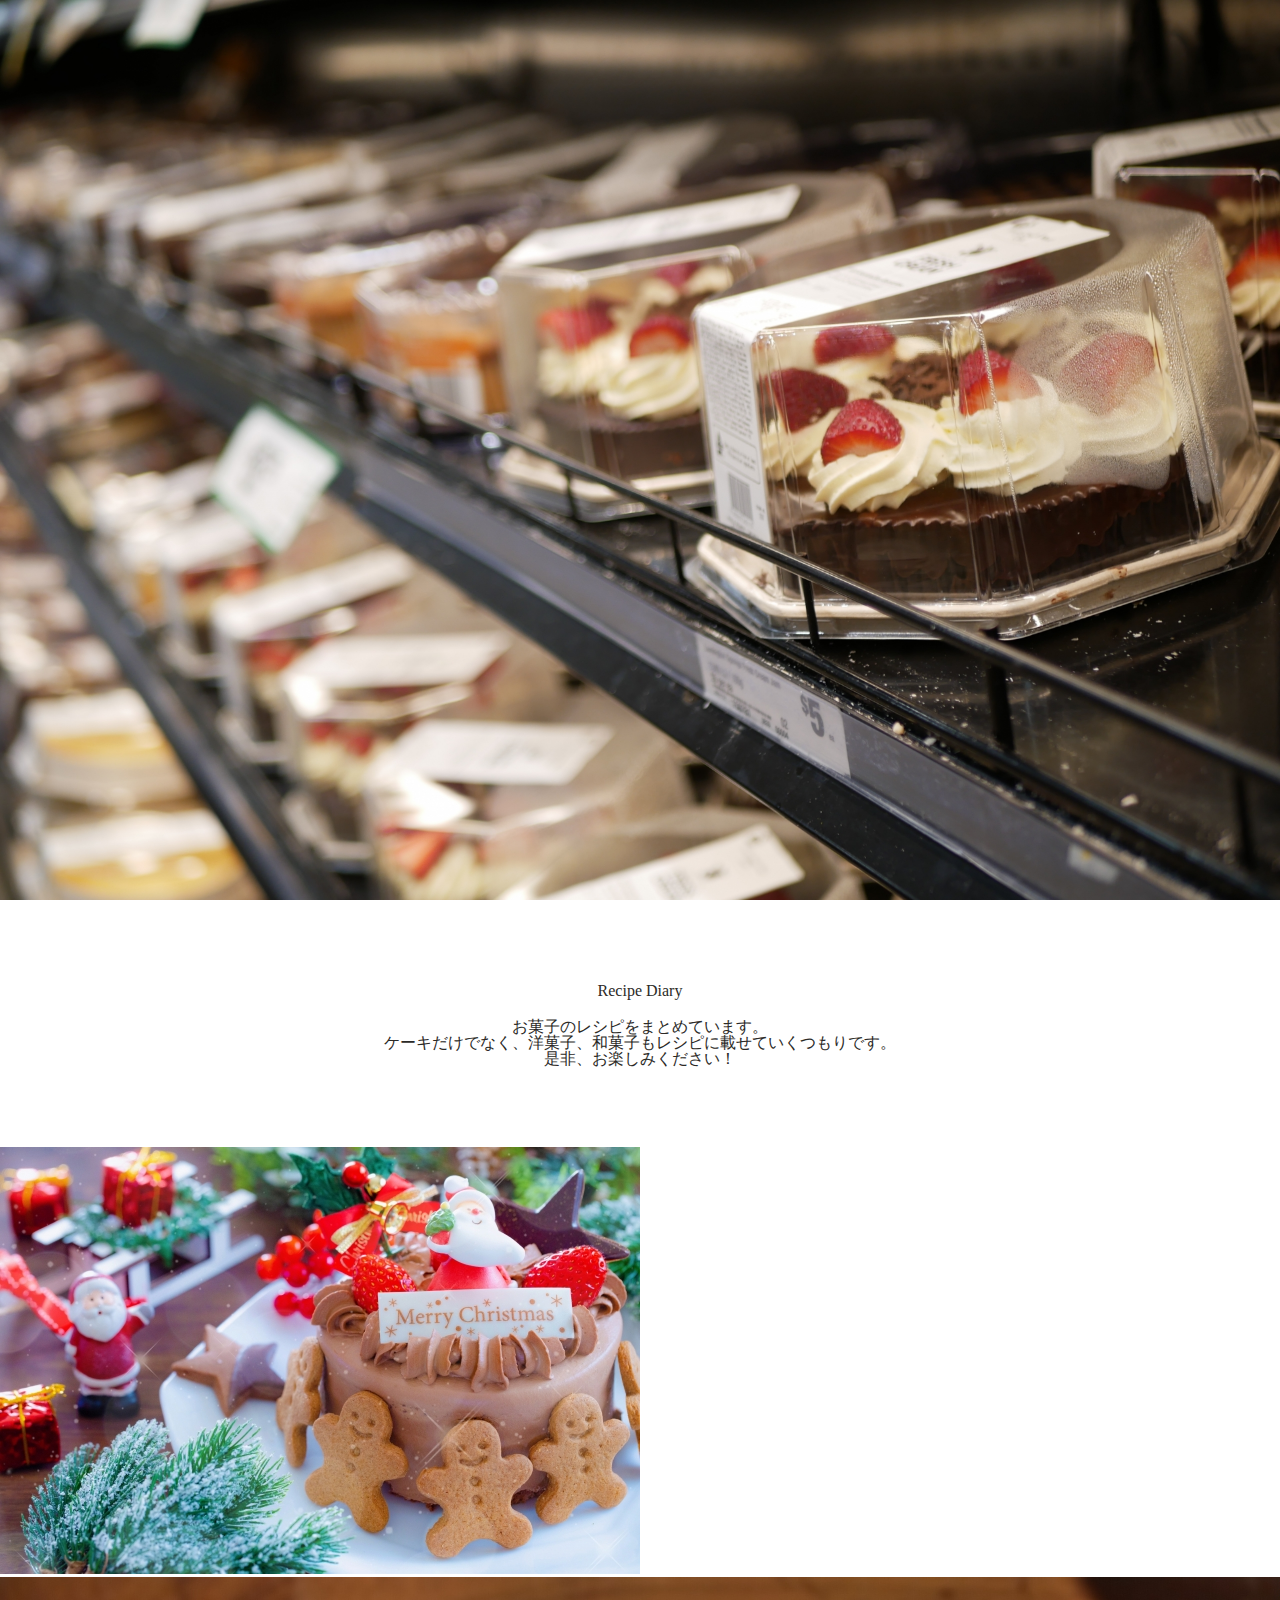
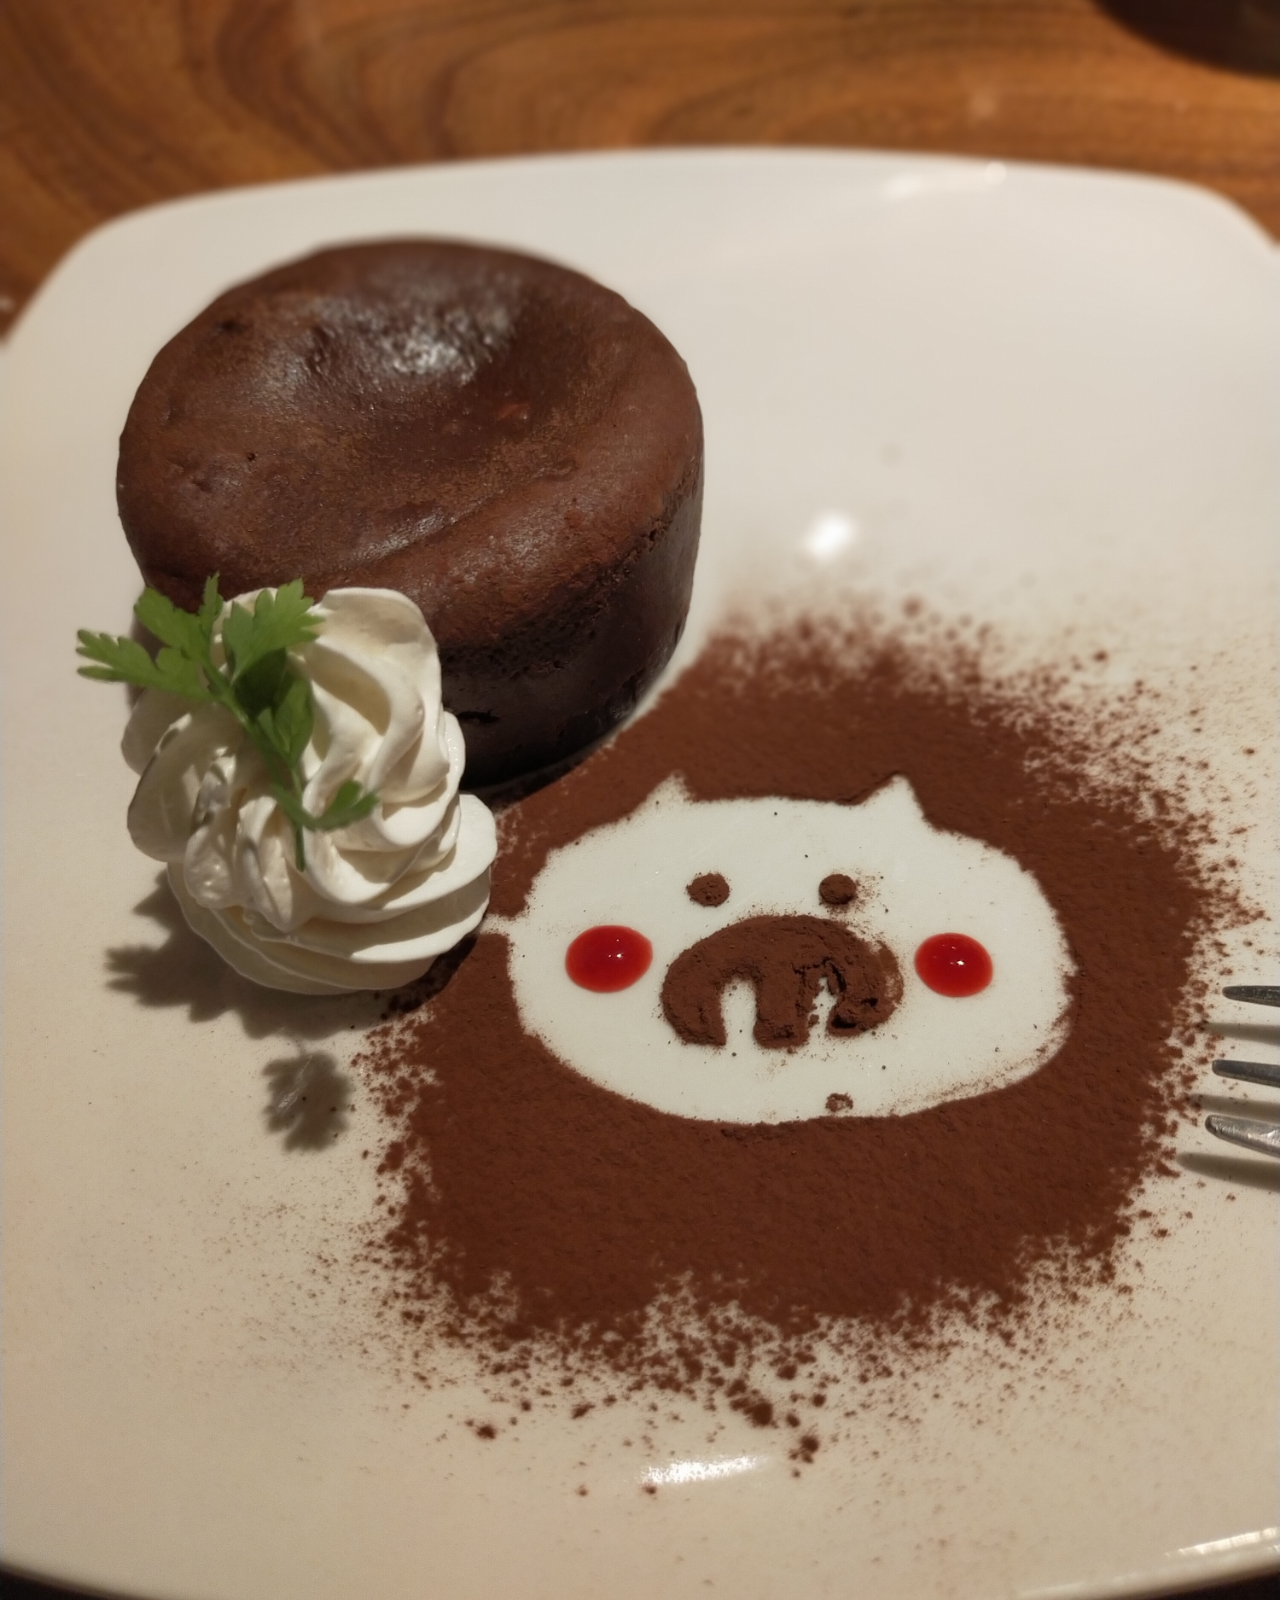
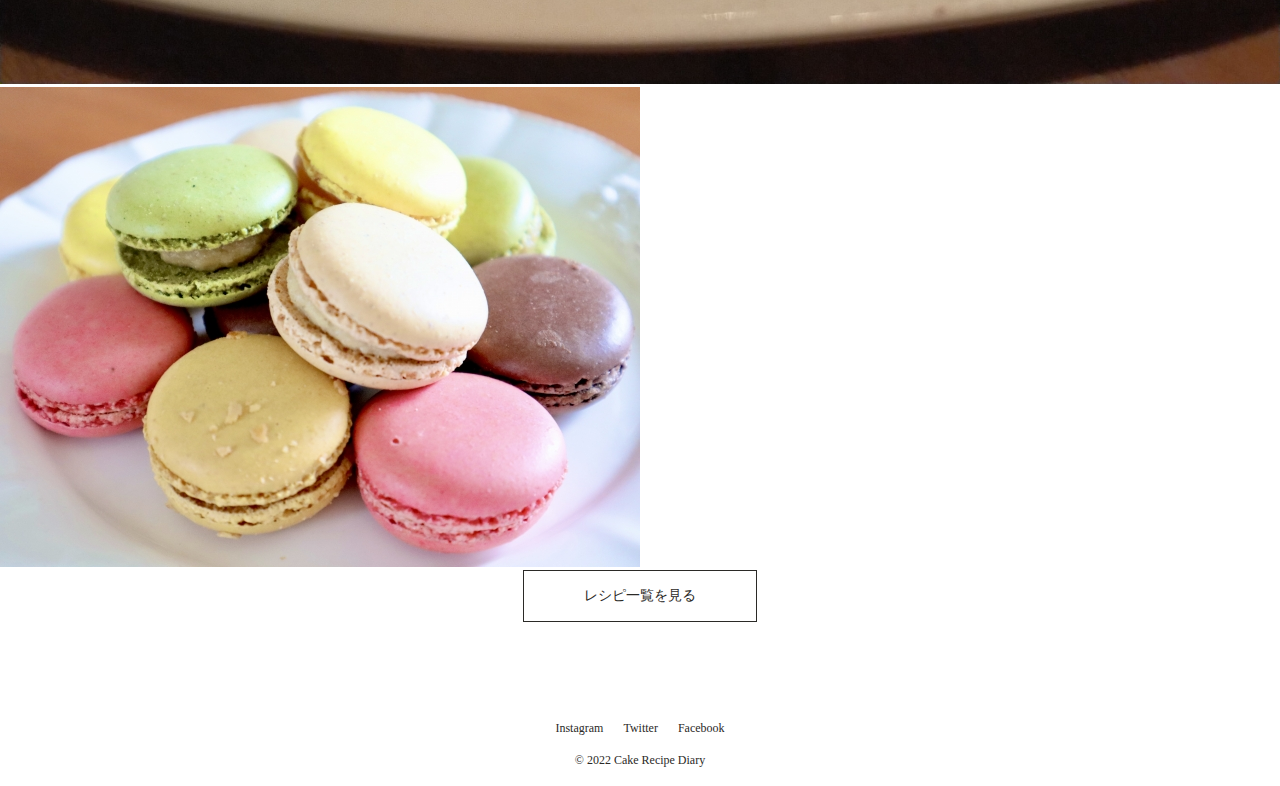
<file: HTML総合演習/index.html>
<!DOCTYPE html>
<html lang="en">
<head>
    <meta charset="UTF-8">
    <meta http-equiv="X-UA-Compatible" content="IE=edge">
    <meta name="viewport" content="width=device-width, initial-scale=1.0">
    <title>Sample</title>
    <link rel="stylesheet" href="./css/reset.css">
    <link rel="stylesheet" href="./css/style.css">
</head>
<body>
    <main>
        <div id="mainvisual">
            <img src="./img/cake_store.jpg" alt="">
        </div>

        <div class="text">
            <h1 class="site-title">
                Recipe Diary
            </h1>
            <p>
                お菓子のレシピをまとめています。<br>
                ケーキだけでなく、洋菓子、和菓子もレシピに載せていくつもりです。<br>
                是非、お楽しみください！
            </p>
        </div>

        <ul>
            <li><img src="./img/cake.jpg" alt=""></li>
            <li><img src="./img/choko_cake.jpg" alt=""></li>
            <li><img src="./img/makaron.jpg" alt=""></li>
        </ul>

        <div class="text">
            <a class="btn" href="#">レシピ一覧を見る</a>
        </div>
    </main>

    <footer id="footer">
        <ul class="sns">
            <li><a href="#"></a>Instagram</li>
            <li><a href="#"></a>Twitter</li>
            <li><a href="#"></a>Facebook</li>
        </ul>
        <p>&copy; 2022 Cake Recipe Diary</p>
    </footer>
</body>
</html>
</file>
<file: HTML総合演習/css/style.css>
html, body, div, span, applet, object, iframe,
h1, h2, h3, h4, h5, h6, p, blockquote, pre,
a, abbr, acronym, address, big, cite, code,
del, dfn, em, img, ins, kbd, q, s, samp,
small, strike, strong, sub, sup, tt, var,
b, u, i, center,
dl, dt, dd, ol, ul, li,
fieldset, form, label, legend,
table, caption, tbody, tfoot, thead, tr, th, td,
article, aside, canvas, details, embed,
figure, figcaption, footer, header, hgroup,
menu, nav, output, ruby, section, summary,
time, mark, audio, video {
	margin: 0;
	padding: 0;
	border: 0;
	font-size: 100%;
	font: inherit;
	vertical-align: baseline;
}


article, aside, details, figcaption, figure,
footer, header, hgroup, menu, nav, section {
	display: block;
}

body {
	line-height: 1;
}

ol, ul {
	list-style: none;
}

a {
	text-decoration: none;
}

blockquote, q {
	quotes: none;
}

blockquote:before, blockquote:after,
q:before, q:after {
	content: '';
	content: none;
}

table {
	border-collapse: collapse;
	border-spacing: 0;
}
</file>
